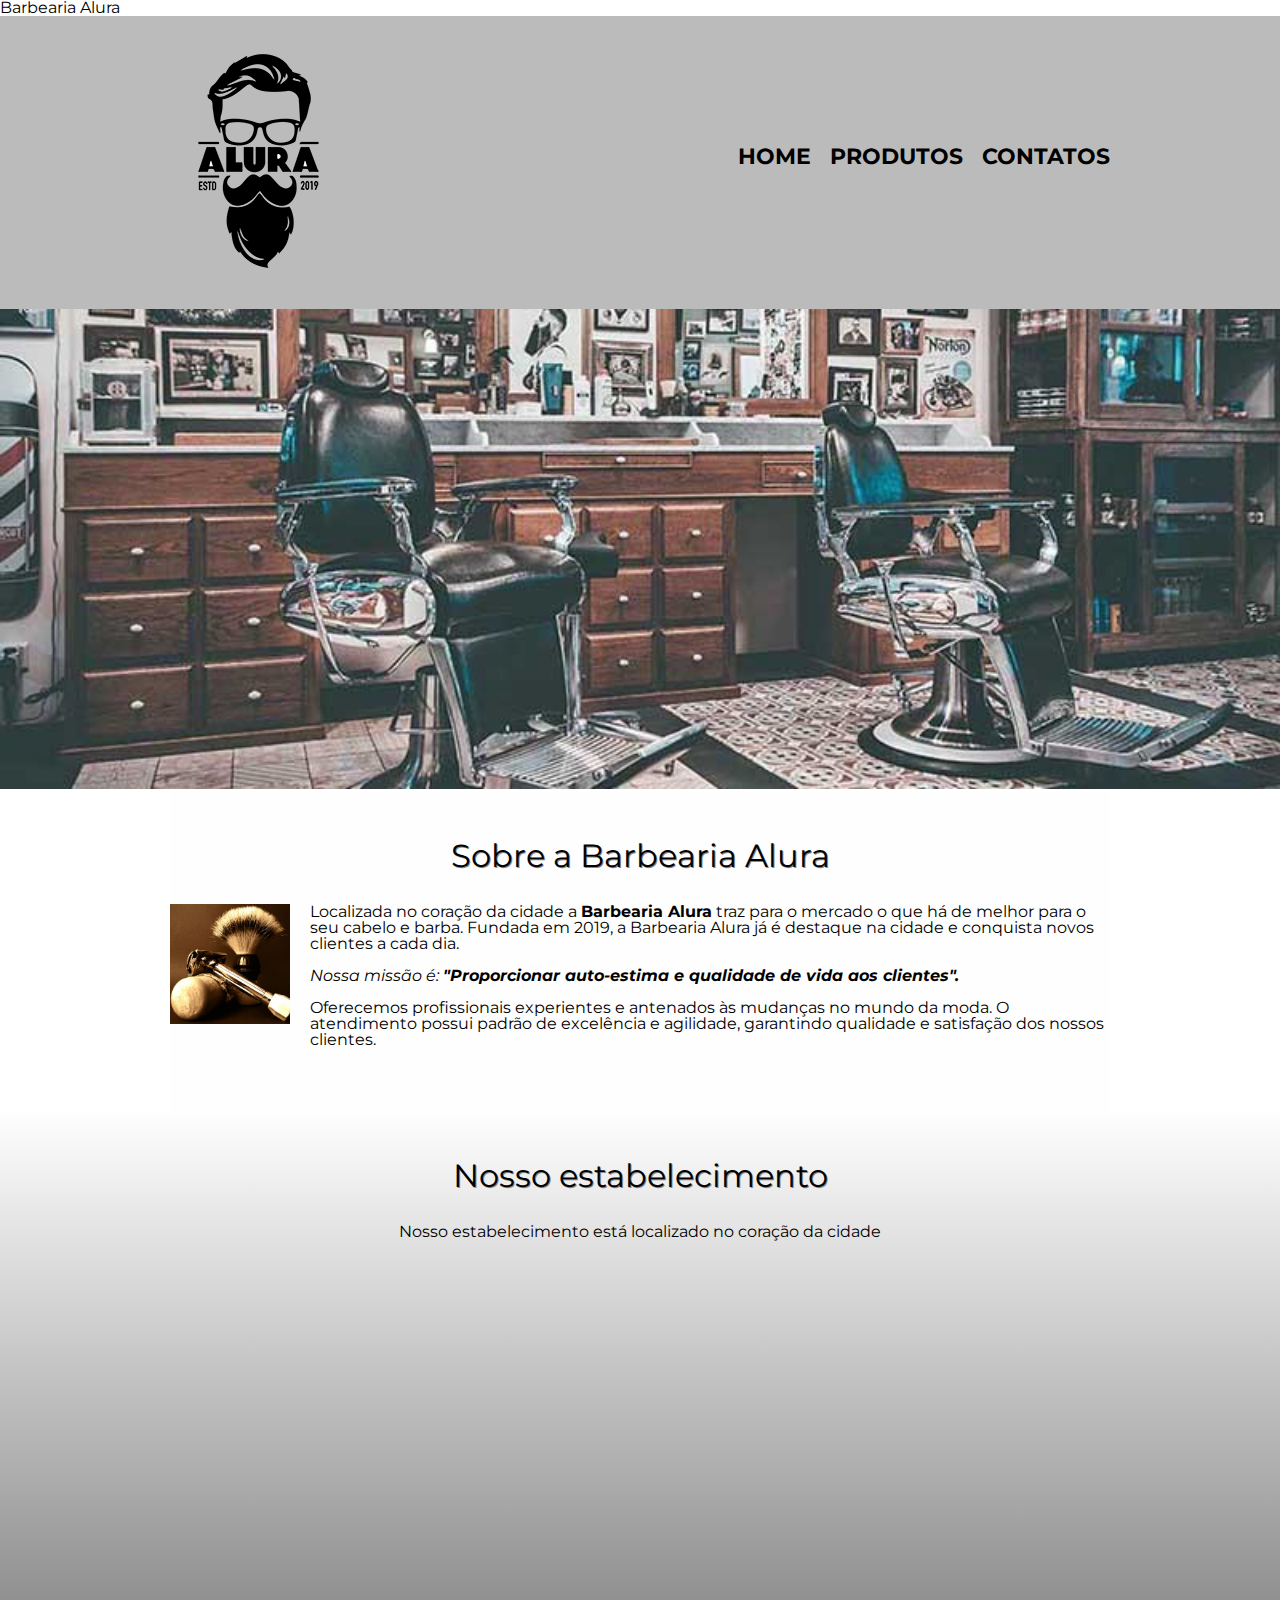
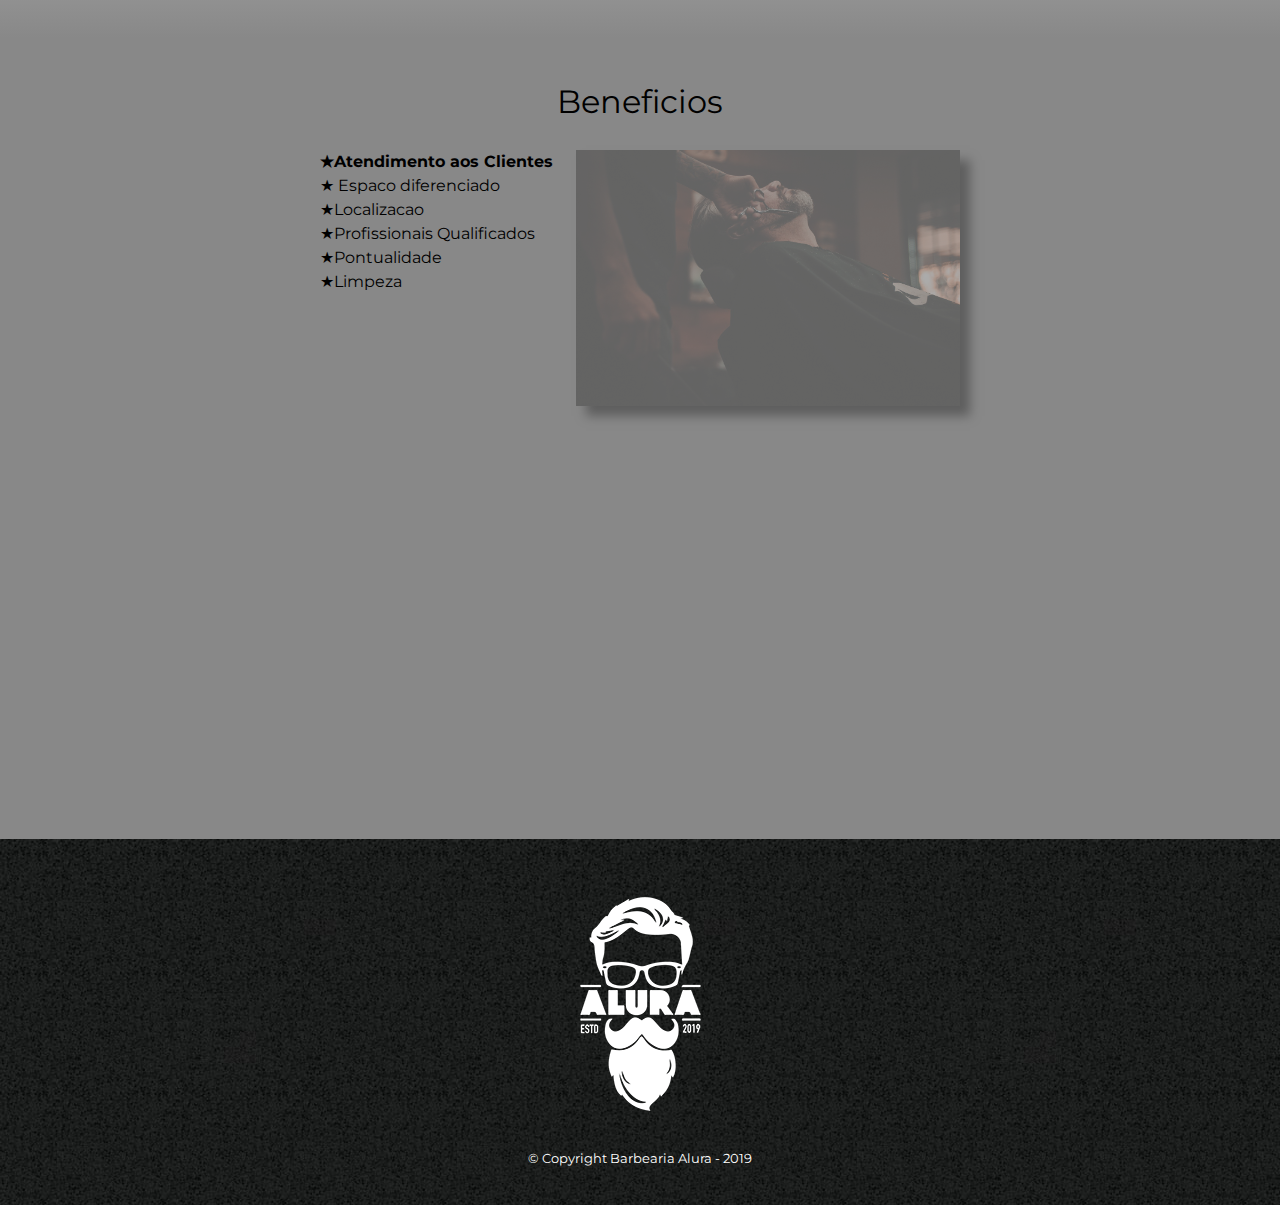
<file: HTML/index.html>
<!DOCTYPE html>
<html lang="pt-br">
    <head>
        <meta charset="UTF-8">
        <meta name="viewport" content="width=device-width"
        <title>Barbearia Alura</title> 
        <link rel="stylesheet" href="reset.css">
        <link rel="stylesheet" href="style.css">
        <link href="https://fonts.googleapis.com/css2?family=Montserrat&display=swap" rel="stylesheet">
    </head>
    <body>
        <header>
            <div class="caixa">
                <h1><img src="logo.png" alt="Logo da Barbearia Alura"></h1>
                <nav>
                    <ul>
                        <li><a href="index.html">Home</a></li>
                        <li><a href="produtos.html">Produtos</a></li>
                        <li><a href="contato.html">Contatos</a></li>
                    </ul>
                </nav>
            </div>
        </header>
        <img class="banner" src="banner.jpg" alt="Salão de cabeleireiro antigo">
        <main>
            <section class="principal">
                <h2 class="titulo-principal">Sobre a Barbearia Alura</h2>
                <img class="utensilios" src="utensilios.jpg" alt="Utensilios de barbearia.">


                <p>Localizada no coração da cidade a <strong> Barbearia Alura</strong>  traz para o mercado o que há de melhor 
                para o seu cabelo e barba. Fundada em 2019, a Barbearia Alura já é destaque na cidade e conquista novos clientes a cada dia.</p>

                <p  id="missao"><em>Nossa missão é: <strong>"Proporcionar auto-estima e qualidade de vida aos clientes".</strong></em></p>
                <p>Oferecemos profissionais experientes e antenados às mudanças no mundo da moda.
                O atendimento possui padrão de excelência e agilidade, garantindo qualidade e satisfação dos nossos clientes.</p>
                </section>

            <section class="mapa">
                <h3 class="titulo-principal"> Nosso estabelecimento</h3>
                <p> Nosso estabelecimento está localizado no coração da cidade</p>

                <div class="mapa-conteudo">
                    <iframe width="100%" height="315" src="https://www.google.com/maps/embed?pb=!1m18!1m12!1m3!1d117027.60212068743!2d-46.66220328172553!3d-23.564400312866052!2m3!1f0!2f0!3f0!3m2!1i1024!2i768!4f13.1!3m3!1m2!1s0x94ce5a2b2ed7f3a1%3A0xab35da2f5ca62674!2sCaelum%20-%20Escola%20de%20Tecnologia!5e0!3m2!1spt-PT!2spt!4v1652133194960!5m2!1spt-PT!2spt" 
                    style="border:0" allowfullscreen="" loading="lazy" referrerpolicy="no-referrer-when-downgrade"></iframe>
                </div>    
            </section>

            <section class="beneficios">
                <h3 class="titulo-principal">Beneficios</h2>
                <div class="conteudo-beneficios">
                <ul class="lista-beneficios">
                    <li class="itens">Atendimento aos Clientes</li>
                    <li class="itens"> Espaco diferenciado</li>
                    <li class="itens">Localizacao</li>
                    <li class="itens">Profissionais Qualificados</li>
                    <li class="itens">Pontualidade</li>
                    <li class="itens">Limpeza</li>
                </ul><img class ="img-beneficios" src="beneficios.jpg" alt="Barbeiro cortando a barba de um homem com uma tesoura">
                </div>
                <div class="video">
                    <iframe width="100%" height="315" src="https://www.youtube.com/embed/wcVVXUV0YUY"
                    title="YouTube video player" frameborder="0" allow="accelerometer; autoplay; clipboard-write; encrypted-media; gyroscope; picture-in-picture" allowfullscreen></iframe>
                </div>   
    </main>
        <footer>
            <img src="logo-branco.png" alt="Logo da Barbearia Alura">
            <p class="copyright">&copy; Copyright Barbearia Alura - 2019</p>
        </footer>    
    </body>
    
</html>
</file>
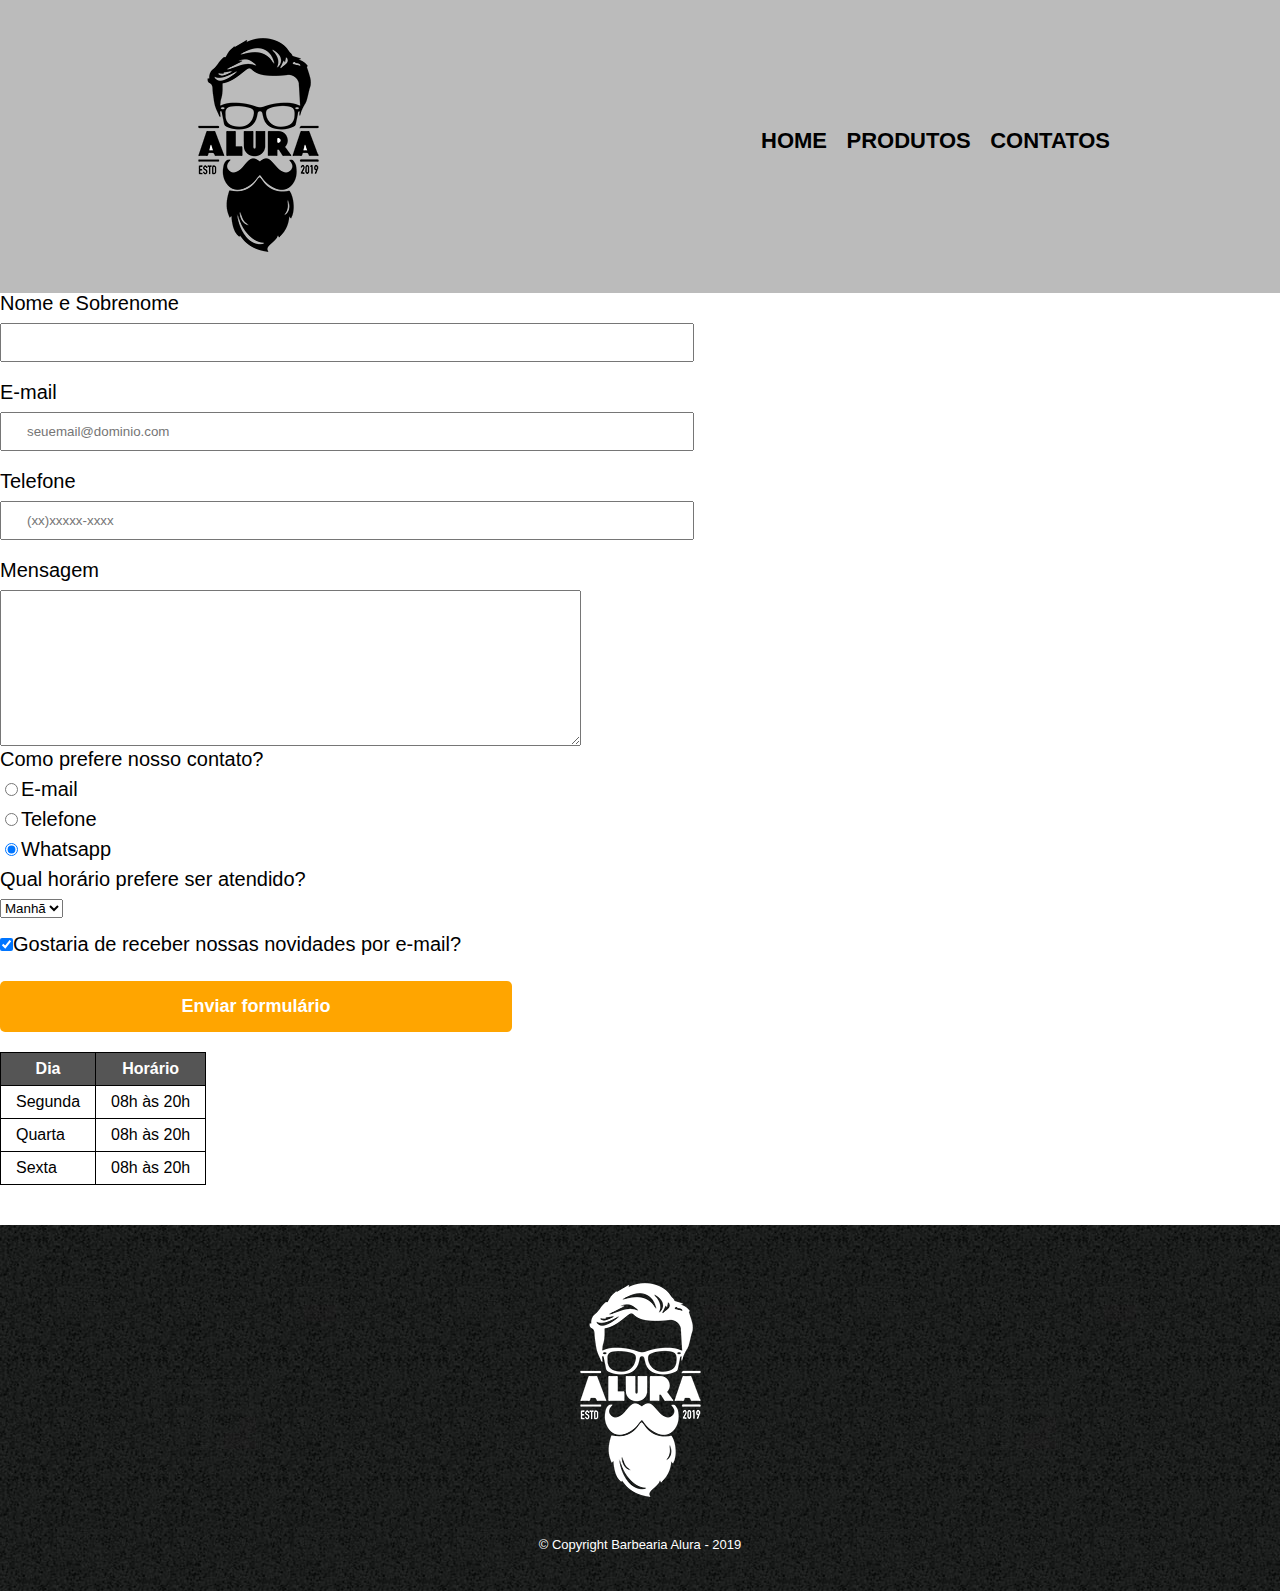
<file: HTML/contato.html>
<!DOCTYPE html>
<html>
    <head>
        <meta charset="UTF-8">
        <title>Contato - Barbearia Alura</title>
        <link rel="stylesheet" href="reset.css">
        <link rel="stylesheet" href="style.css">
    </head>
    <body>
        <header>
            <div class="caixa">
                <h1><img src="logo.png" alt="Logo da Barbearia Alura"></h1>
                <nav>
                    <ul>
                        <li><a href="index.html">Home</a></li>
                        <li><a href="produtos.html">Produtos</a></li>
                        <li><a href="contato.html">Contatos</a></li>
                    </ul>
                </nav>
            </div>
        </header>
        <main>
            <form>
                <label for="nome">Nome e Sobrenome</label>
                <input type="text" id="nome" class="input-padrao" required>

                <label for="email">E-mail</label>
                <input type="email" id="email" class="input-padrao" required placeholder="seuemail@dominio.com">

                <label for="telefone">Telefone</label>
                <input type="tel" id="telefone" class="input-padrao"  required placeholder="(xx)xxxxx-xxxx">
                <label for="mensagem">Mensagem</label>
                <textarea cols="70" rows="10" id="mensagem" required></textarea>
            <fieldset>
                <legend>Como prefere nosso contato?</legend>
                <label for="radio-email"><input type="radio" name="contato" value="email" id="radio-email">E-mail</label>       
                <label for="radio-telefone"><input type="radio" name="contato" value="telefone" id="radio-telefone">Telefone</label>
                <label for="radio-whatsapp"><input type="radio" name="contato" value="whatsapp" id="radio-whatsapp" checked>Whatsapp</label>
            </fieldset>
            <fieldset>
                <legend>Qual horário prefere ser atendido?</legend>
                <select>
                    <option>Manhã</option>
                    <option>Tarde</option>
                    <option>Noite</option>
                </select>
            </fieldset>
            <label><input type="checkbox" class="checkbox" checked>Gostaria de receber nossas novidades por e-mail?</label>
            <input type="submit" value="Enviar formulário" class="enviar">
            </form>
            <table>
                <thead>
                    <tr>
                        <th>Dia</th>
                        <th>Horário</th>
                    </tr>
                </thead>
                <tbody>   
                    <tr>
                        <td>Segunda</td>
                        <td>08h às 20h</td>
                    </tr>
                    <tr>
                        <td>Quarta</td>
                        <td>08h às 20h</td>
                    </tr>
                    <tr>
                        <td>Sexta</td>
                        <td>08h às 20h</td>
                    </tr>
                </tbody> 
            </table>
        </main>
        <footer>
            <img src="logo-branco.png" alt="Logo da Barbearia Alura">
            <p class="copyright">&copy; Copyright Barbearia Alura - 2019</p>
        </footer>
    </body>
</html>
</file>
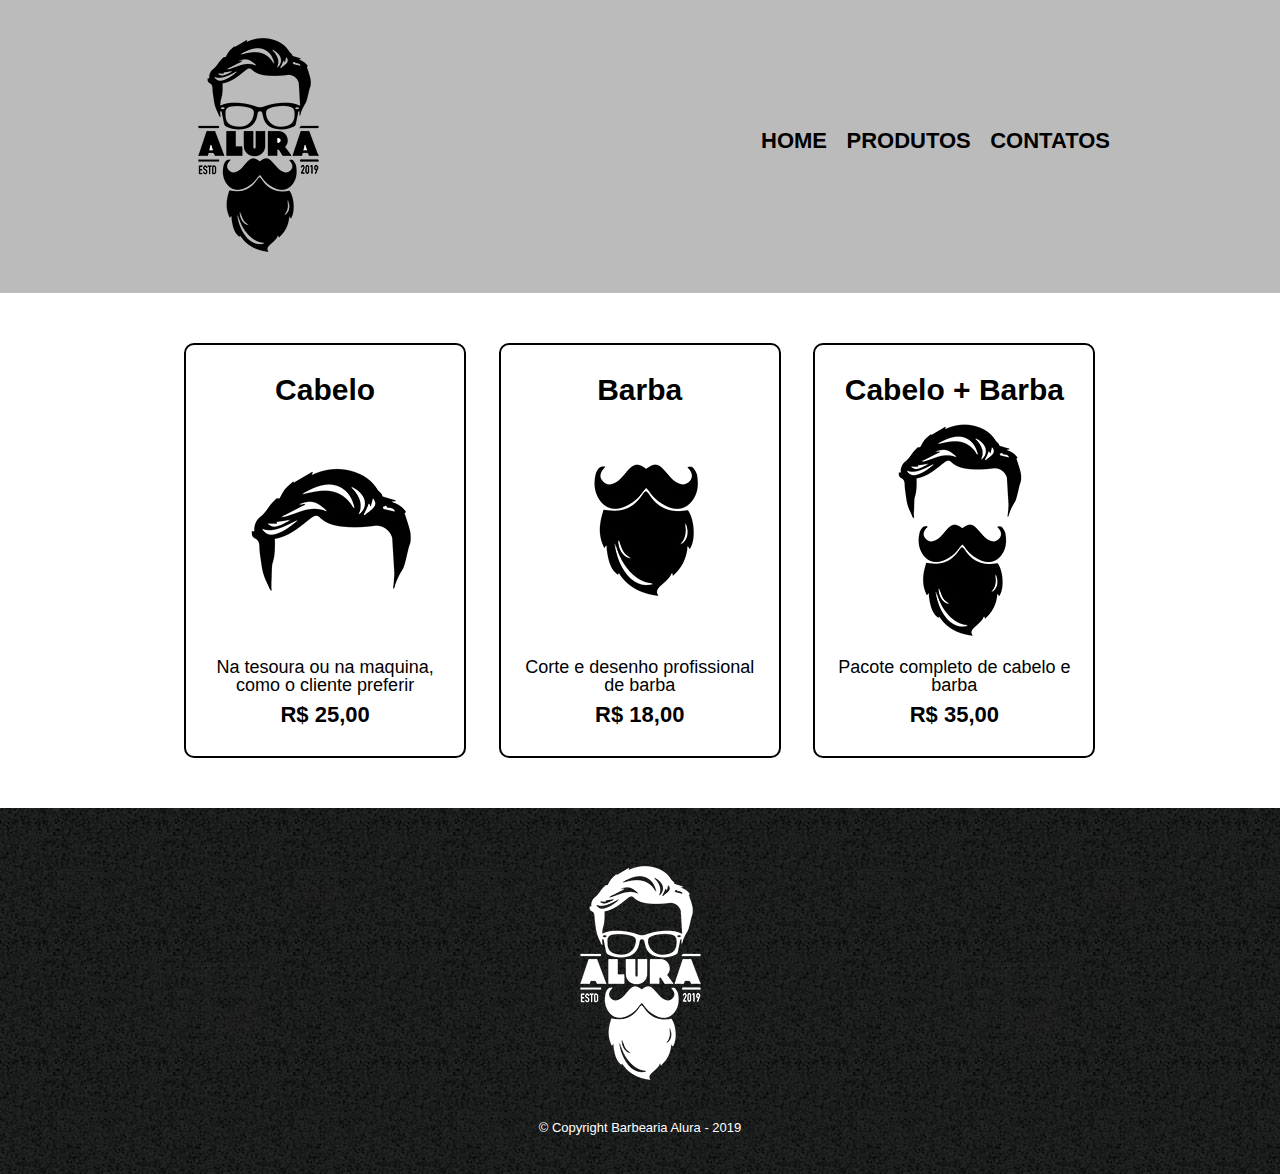
<file: HTML/produtos.html>
<!DOCTYPE html>
<html>
    <head>
        <meta charset="UTF-8">
        <title>Produtos - Barbearia Alura</title>
        <link rel="stylesheet" href="reset.css">
        <link rel="stylesheet" href="style.css">
    </head>
    <body>
        <header>
            <div class="caixa">
                <h1><img src="logo.png" alt="Logo da Barbearia Alura"></h1>
                <nav>
                    <ul>
                        <li><a href="index.html">Home</a></li>
                        <li><a href="produtos.html">Produtos</a></li>
                        <li><a href="contato.html">Contatos</a></li>
                    </ul>
                </nav>
            </div>
        </header>
        <main>
            <ul class="produtos">
                <li><h2>Cabelo</h2>
                    <img src="cabelo.jpg" alt="Desenho de um cabelo">
                    <p class="produto-descricao">Na tesoura ou na maquina, como o cliente preferir</p>
                    <p class="produto-preco">R$ 25,00</p>
                </li>    
                <li><h2>Barba</h2>
                    <img src="barba.jpg" alt="Desenho de uma barba">
                    <p class="produto-descricao">Corte e desenho profissional de barba</p>
                    <p class="produto-preco">R$ 18,00</p>
                </li>    
                <li><h2>Cabelo + Barba</h2>
                    <img src="cabelo+barba.jpg" alt="Desenho de uma barba e cabelo">
                    <p class="produto-descricao">Pacote completo de cabelo e barba</p>
                    <p class="produto-preco">R$ 35,00</p>
                </li>    
            </ul>
        </main>
        <footer>
            <img src="logo-branco.png" alt="Logo da Barbearia Alura">
            <p class="copyright">&copy; Copyright Barbearia Alura - 2019</p>
        </footer>
    </body>
</html>
</file>
<file: HTML/style.css>
body {
    font-family: 'Montserrat', sans-serif;
}

header{
  background-color: #BBBBBB;  
  padding: 20px 0;
}

.caixa{
    position: relative;
    width: 940px;
    margin: 0 auto;
}
nav{
    position:absolute;
    top: 110px;
    right:0;
}

nav li{
    display: inline;
    margin: 0 0 0 15px;   
}
nav a{
    text-transform: uppercase;
    color: #000000;
    font-weight: bold;
    font-size: 22px;
    text-decoration: none;
}

nav a:hover{
    color:#C78C19;
    text-decoration: underline;
}

.produtos{
    width: 940px;
    margin: 0 auto;
    padding: 50px 0;
}
.produtos li{
    display: inline-block;
    text-align: center;
    width: 30%;
    vertical-align: top;
    margin: 0 1.5%;
    padding: 30px 20px;
    box-sizing: border-box;
    border: 2px solid #000000;
    border-radius: 10px;

}

.produtos li:hover{
    border-color:#C78C19;
}
.produtos li:active{
    border-color:#088C19;
}

.produtos li:hover h2{
   font-size: 35px;
}

.produtos h2{
    font-size: 30px;
    font-weight: bold;
}

.produto-descricao{
    font-size: 18px;
}
.produto-preco{
    font-size: 22px;
    font-weight: bold;
    margin-top: 10px;
}

footer{
    text-align: center;
    background: url("bg.jpg");
    padding: 40px 0 ;
}

.copyright{
    color: #FFFFFF;
    font-size: 13px;
    margin-top: 20px;
}

main{

}

form{
    margin: 40px o;
}

form label, form legend {
    display: block;
    font-size: 20px;
    margin: 0 0 10px;
}

.input-padrao{
    display: block;
    margin: 0 0 20px;
    padding: 10px 25px;
    width: 50%;
}

.checkbox{
    margin: 20px 0;
}

.enviar{
    width: 40%;
    padding: 15px 0;
    font-size: 18px;
    font-weight: bold;
    background-color: orange;
    color: white;
    border:none;
    border-radius: 5px;
    margin-bottom: 20px;
    cursor: pointer;
    transition: 1s all;
}

.enviar:hover{
    background-color: darkorange;
    transform: scale(1.2);
}

table{
    margin-bottom: 40px;
}
thead{
    background-color: #555555;
    color:#FFFFFF;
    font-weight: bold;
}

td, th{
    border: 1px solid #000000;
    padding: 8px 15px;
}

/* css da pagina inicial */
.banner{
    width: 100%;
}

.titulo-principal{
    text-align: center;
    font-size: 2em;
    margin: 0 0 1em; 
    clear: left;
    text-shadow: 1px 1px #888888;
}

.principal{
    padding: 3em 0;
    background: #FEFEFE;
    width: 940px;
    margin: 0 auto;
}

.principal p {
    margin: 0 0 1em;
}

.utensilios{
    width: 120px;
    float: left;
    margin: 0 20px 20px 0;
}


.principal strong {
    font-weight: bold;
}

.principal em {
    font-style: italic;
}
.mapa{
    padding: 3em 0;
    background:linear-gradient(#FEFEFE,#888888) ;
}

.mapa-conteudo{
    width: 940px;
    margin: 0 auto;
}

.mapa p {
    margin: 0 0 2em;
    text-align: center;
}

.beneficios{
    padding: 3em 0;
    background-color: #888888;
    
}

.conteudo-beneficios{
    width: 640px;
    margin: 0 auto;
}

.lista-beneficios{
    width: 40%;
    margin: 0 auto;
    display: inline-block;
    vertical-align: top;
}

.itens:before{
    content: "★";
}
.itens{
  line-height: 1.5;  
}

.itens:first-child{
    font-weight: bold;
}
.img-beneficios{
    width: 60%;
    opacity: 0.3;
    transition: 400ms;
    box-shadow: 10px 10px 10px #000000;
}

.img-beneficios:hover{
    opacity: 1;
}


.video{
    width: 560px;
    margin: 2em auto;
}

@media screen and (max-width:480px) {
    .caixa, .principal, .conteudo-beneficios, .mapa-conteudo, .video{
        width: auto;
    }
    h1{
        text-align: center;
    }

    nav{
        position: static;
    };

    .lista-beneficios, .img-beneficios{
        width: 100%;
    }
}
</file>
